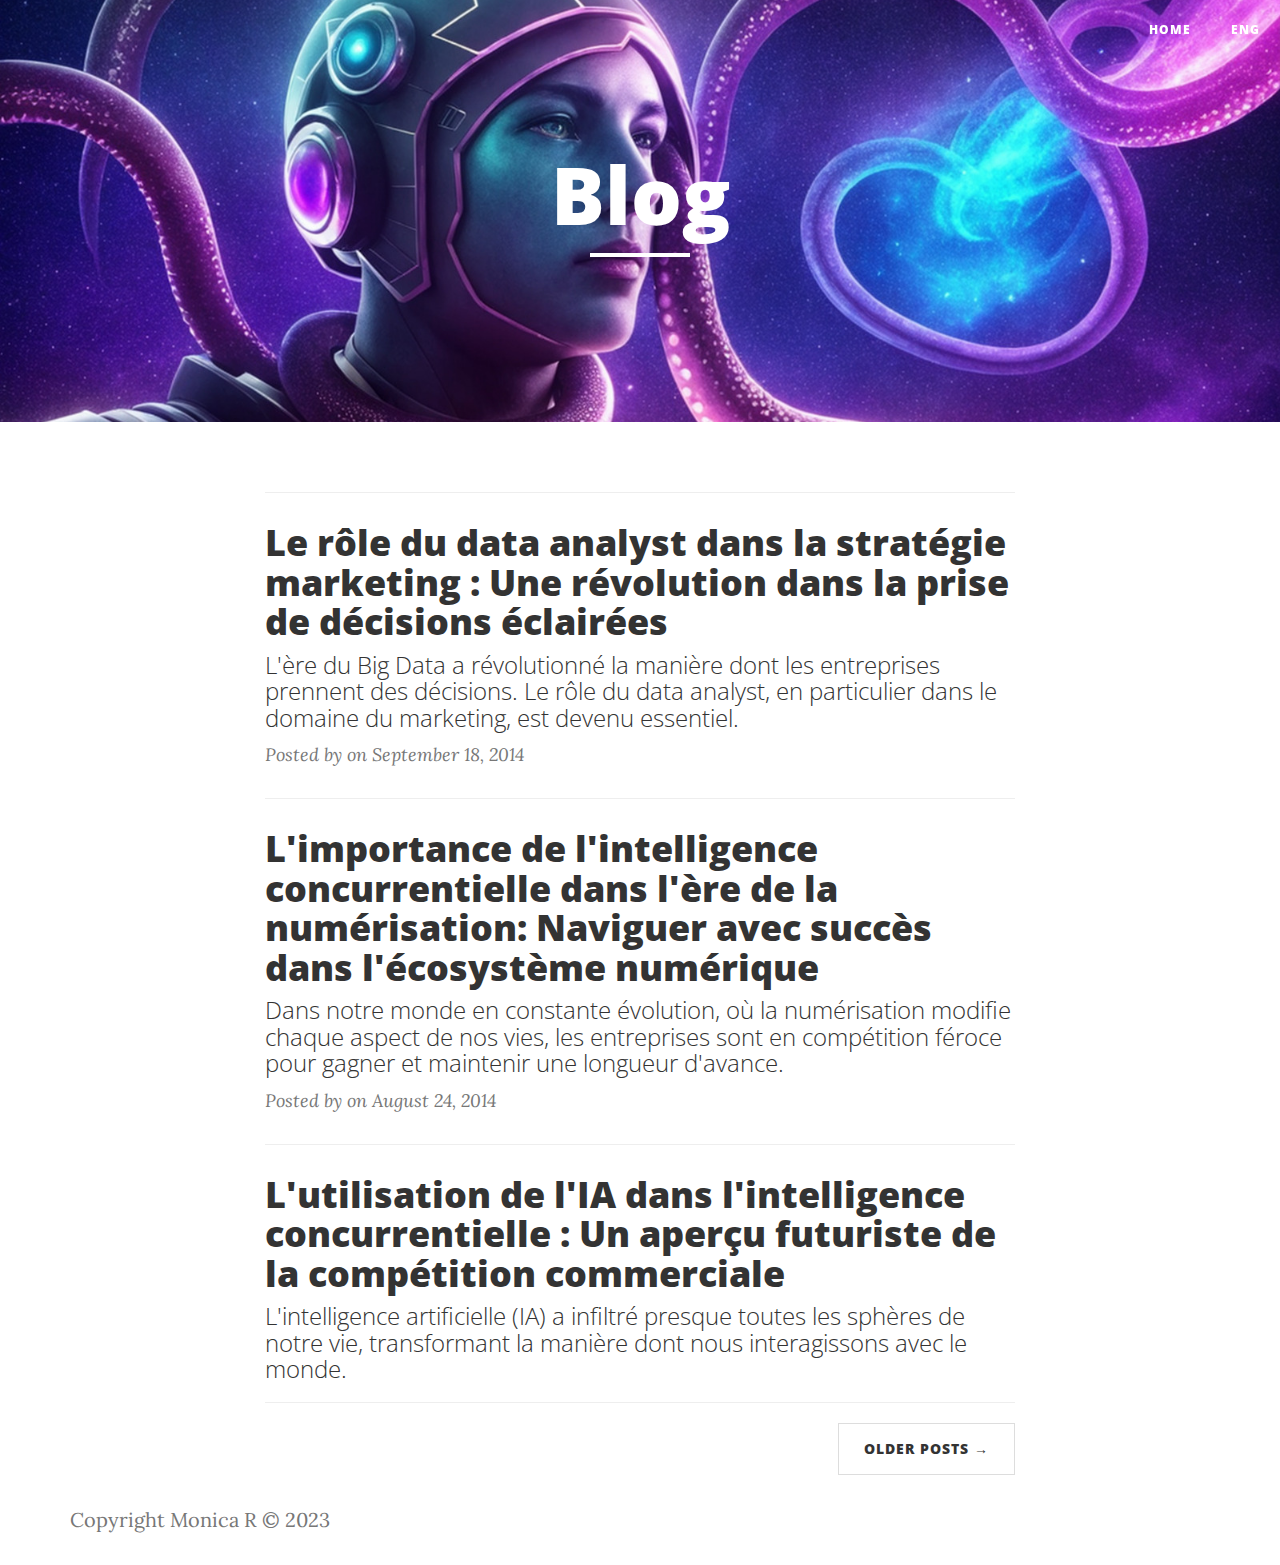
<file: blog.html>
<!DOCTYPE html>
<html lang="en">

<head>

    <meta charset="utf-8">
    <meta http-equiv="X-UA-Compatible" content="IE=edge">
    <meta name="viewport" content="width=device-width, initial-scale=1">
    <meta name="description" content="">
    <meta name="author" content="">


    <!-- Bootstrap Core CSS -->
    <link href="vendor/bootstrap/css/bootstrap.min.css" rel="stylesheet">

    <!-- Theme CSS -->
    <link href="css\clean-blog.min.css" rel="stylesheet">

    <!-- Custom Fonts -->
    <link href="vendor/font-awesome/css/font-awesome.min.css" rel="stylesheet" type="text/css">
    <link href='https://fonts.googleapis.com/css?family=Lora:400,700,400italic,700italic' rel='stylesheet' type='text/css'>
    <link href='https://fonts.googleapis.com/css?family=Open+Sans:300italic,400italic,600italic,700italic,800italic,400,300,600,700,800' rel='stylesheet' type='text/css'>

    <link rel="apple-touch-icon" href="C:\Users\mrich\Desktop\profile-master\profile-master\images\apple-touch-icon.png">
    <link rel="icon" href="C:\Users\mrich\Desktop\profile-master\profile-master\images\favicon-32x32.png">
    <link rel="icon" href="C:\Users\mrich\Desktop\profile-master\profile-master\images\favicon-16x16.png">
    <!-- HTML5 Shim and Respond.js IE8 support of HTML5 elements and media queries -->
    <!-- WARNING: Respond.js doesn't work if you view the page via file:// -->
    <!--[if lt IE 9]>
        <script src="https://oss.maxcdn.com/libs/html5shiv/3.7.0/html5shiv.js"></script>
        <script src="https://oss.maxcdn.com/libs/respond.js/1.4.2/respond.min.js"></script>
    <![endif]-->

</head>

<body>

    <!-- Navigation -->
    <nav class="navbar navbar-default navbar-custom navbar-fixed-top">
        <div class="container-fluid">
            <!-- Brand and toggle get grouped for better mobile display -->
            <div class="navbar-header page-scroll">

            </div>

            <!-- Collect the nav links, forms, and other content for toggling -->
            <div class="collapse navbar-collapse" id="bs-example-navbar-collapse-1">
                <ul class="nav navbar-nav navbar-right">
                    <li>
                        <a href="index.html">Home</a>
                    </li>
                    <li>
                        <a href="blogeng.html"> ENG</a>
                           
                    </li>
                </ul>
            </div>
            <!-- /.navbar-collapse -->
        </div>
        <!-- /.container -->
    </nav>

    <!-- Page Header -->
    <!-- Set your background image for this header on the line below. -->
    <header class="intro-header" style="background-image: url('images/blog-13.jpg')">
        <div class="container">
            <div class="row">
                <div class="col-lg-8 col-lg-offset-2 col-md-10 col-md-offset-1">
                    <div class="site-heading">
                        <h1>Blog</h1>
                        <hr class="small">
                    </div>
                </div>
            </div>
        </div>
    </header>

    <!-- Main Content -->
    <div class="container">
        <div class="row">
            <div class="col-lg-8 col-lg-offset-2 col-md-10 col-md-offset-1">
       <!--                  <div class="post-preview">
                    <a href="post.html">
 
                   <h2 class="post-title">
                            Man must explore, and this is exploration at its greatest
                        </h2>
                        <h3 class="post-subtitle">
                            Problems look mighty small from 150 miles up
                        </h3>
                    </a>
                    <p class="post-meta">Posted by <a href="#"></a> on September 24, 2014</p>
                </div> -->
                <hr>
                <div class="post-preview">
                    <a href="file:///C:/Users/mrich/Desktop/profile-master/profile-master/post.html">
                        <h2 class="post-title"> Le rôle du data analyst dans la stratégie marketing : Une révolution dans la prise de décisions éclairées
                        </h2>
                        <h3 class="post-subtitle">L'ère du Big Data a révolutionné la manière dont les entreprises prennent des décisions. Le rôle du data analyst, en particulier dans le domaine du marketing, est devenu essentiel.
                        </h3>
                    </a>
                    <p class="post-meta">Posted by <a href="#"></a> on September 18, 2014</p>
                </div>
                <hr>
                <div class="post-preview">
                    <a href="file:///C:/Users/mrich/Desktop/profile-master/profile-master/post3.html">
                        <h2 class="post-title">
                            L'importance de l'intelligence concurrentielle dans l'ère de la numérisation: Naviguer avec succès dans l'écosystème numérique
                        </h2>
                        <h3 class="post-subtitle">
                            Dans notre monde en constante évolution, où la numérisation modifie chaque aspect de nos vies, les entreprises sont en compétition féroce pour gagner et maintenir une longueur d'avance.						
                        </h3>
                    </a>
                    <p class="post-meta">Posted by <a href="#"></a> on August 24, 2014</p>
                </div>
                <hr>
                <div class="post-preview">
                    <a href="file:///C:/Users/mrich/Desktop/profile-master/profile-master/post2.html">
                        <h2 class="post-title">
                            L'utilisation de l'IA dans l'intelligence concurrentielle : Un aperçu futuriste de la compétition commerciale
                        </h2>
                        <h3 class="post-subtitle">
                            L'intelligence artificielle (IA) a infiltré presque toutes les sphères de notre vie, transformant la manière dont nous interagissons avec le monde.
                        </h3>
                    </a>

                <hr>
                <!-- Pager -->
                <ul class="pager">
                    <li class="next">
                        <a href="#">Older Posts &rarr;</a>
                    </li>
                </ul>
            </div>
        </div>
    </div>

     </a>
                        </li>
                    </ul>
                    <p class="copyright text-muted">Copyright Monica R &copy; 2023</p>
                </div>
            </div>
        </div>
    </footer>

    <!-- jQuery -->
    <script src="vendor/jquery/jquery.min.js"></script>

    <!-- Bootstrap Core JavaScript -->
    <script src="vendor/bootstrap/js/bootstrap.min.js"></script>

    <!-- Theme JavaScript -->
    <script src="js/clean-blog.min.js"></script>

</body>

</html>
</file>
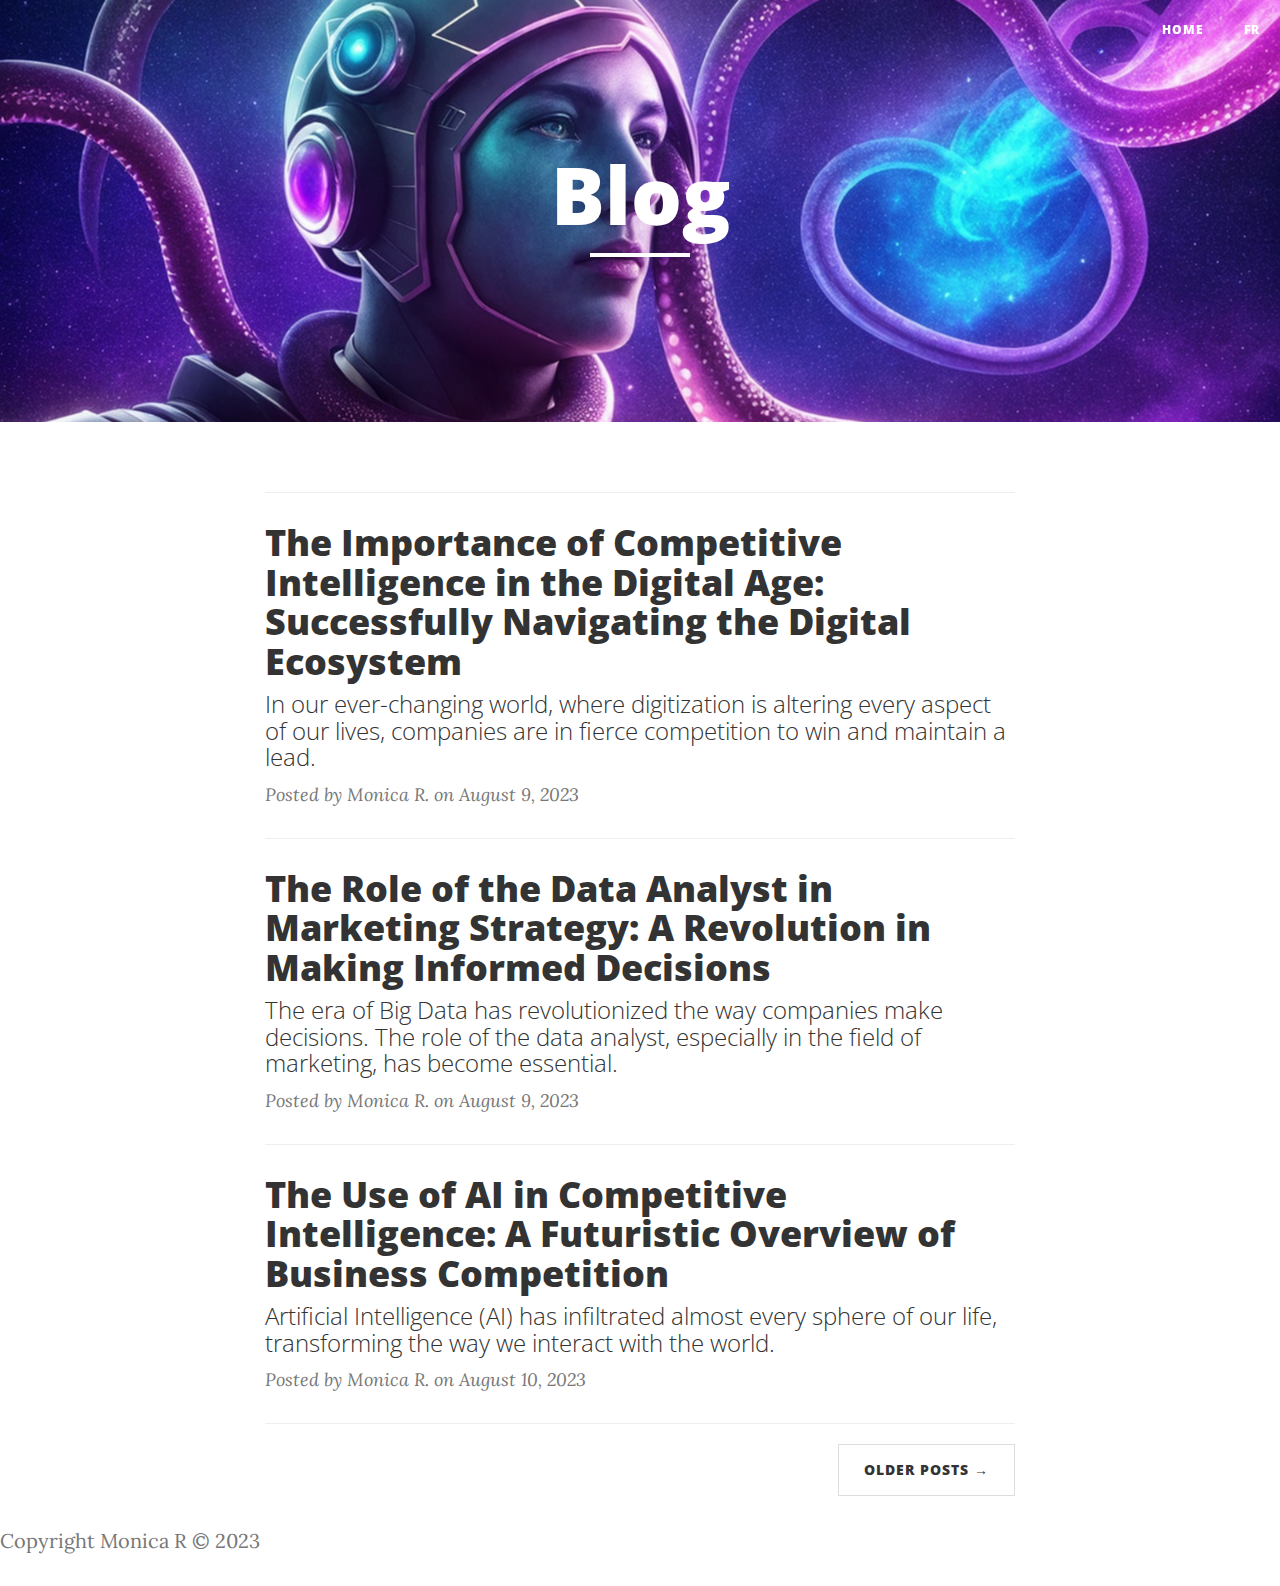
<file: blogeng.html>
<!DOCTYPE html>
<html lang="en">

<head>

    <meta charset="utf-8">
    <meta http-equiv="X-UA-Compatible" content="IE=edge">
    <meta name="viewport" content="width=device-width, initial-scale=1">
    <meta name="description" content="">
    <meta name="author" content="">

    <title>Clean Blog</title>

    <!-- Bootstrap Core CSS -->
    <link href="vendor/bootstrap/css/bootstrap.min.css" rel="stylesheet">

    <!-- Theme CSS -->
    <link href="css\clean-blog.min.css" rel="stylesheet">

    <!-- Custom Fonts -->
    <link href="vendor/font-awesome/css/font-awesome.min.css" rel="stylesheet" type="text/css">
    <link href='https://fonts.googleapis.com/css?family=Lora:400,700,400italic,700italic' rel='stylesheet' type='text/css'>
    <link href='https://fonts.googleapis.com/css?family=Open+Sans:300italic,400italic,600italic,700italic,800italic,400,300,600,700,800' rel='stylesheet' type='text/css'>

    <link rel="apple-touch-icon" href="C:\Users\mrich\Desktop\profile-master\profile-master\images\apple-touch-icon.png">
    <link rel="icon" href="C:\Users\mrich\Desktop\profile-master\profile-master\images\favicon-32x32.png">
    <link rel="icon" href="C:\Users\mrich\Desktop\profile-master\profile-master\images\favicon-16x16.png">
    <!-- HTML5 Shim and Respond.js IE8 support of HTML5 elements and media queries -->
    <!-- WARNING: Respond.js doesn't work if you view the page via file:// -->
    <!--[if lt IE 9]>
        <script src="https://oss.maxcdn.com/libs/html5shiv/3.7.0/html5shiv.js"></script>
        <script src="https://oss.maxcdn.com/libs/respond.js/1.4.2/respond.min.js"></script>
    <![endif]-->

</head>

<body>

    <!-- Navigation -->
    <nav class="navbar navbar-default navbar-custom navbar-fixed-top">
        <div class="container-fluid">
            <!-- Brand and toggle get grouped for better mobile display -->
            <div class="navbar-header page-scroll">

            </div>

 <!-- Collect the nav links, forms, and other content for toggling -->
<div class="collapse navbar-collapse" id="bs-example-navbar-collapse-1">
    <ul class="nav navbar-nav navbar-right">
        <li>
            <a href="index.html">Home</a>
        </li>
        <li>
            <a href="blog.html"> FR</a>
               
        </li>
    </ul>
</div>
<!-- /.navbar-collapse -->

        </div>
        <!-- /.container -->
    </nav>

    <!-- Page Header -->
    <!-- Set your background image for this header on the line below. -->
    <header class="intro-header" style="background-image: url('images/blog-13.jpg')">
        <div class="container">
            <div class="row">
                <div class="col-lg-8 col-lg-offset-2 col-md-10 col-md-offset-1">
                    <div class="site-heading">
                        <h1>Blog</h1>
                        <hr class="small">
                    </div>
                </div>
            </div>
        </div>
    </header>

    <!-- Main Content -->
    <div class="container">
        <div class="row">
            <div class="col-lg-8 col-lg-offset-2 col-md-10 col-md-offset-1">
       <!--                  <div class="post-preview">
                    <a href="post.html">
 
                   <h2 class="post-title">
                            Man must explore, and this is exploration at its greatest
                        </h2>
                        <h3 class="post-subtitle">
                            Problems look mighty small from 150 miles up
                        </h3>
                    </a>
                </div> -->
                <hr>
                <div class="post-preview">
                    <a href="post-3.html">
                        <h2 class="post-title">
                            The Importance of Competitive Intelligence in the Digital Age: Successfully Navigating the Digital Ecosystem
                        </h2>
                        <h3 class="post-subtitle">
                            In our ever-changing world, where digitization is altering every aspect of our lives, companies are in fierce competition to win and maintain a lead.                        </h3>
                        </h3>
                    </a>
                    <p class="post-meta">Posted by Monica R. <a href="#"></a> on August 9, 2023</p>
                </div>
                <hr>
                <div class="post-preview">
                    <a href="post-e.html">
                        <h2 class="post-title">
                            The Role of the Data Analyst in Marketing Strategy: A Revolution in Making Informed Decisions
                        </h2>
                        <h3 class="post-subtitle">
                            The era of Big Data has revolutionized the way companies make decisions. The role of the data analyst, especially in the field of marketing, has become essential.						
                        </h3>
                    </a>
                    <p class="post-meta">Posted by Monica R. <a href="#"></a> on August 9, 2023</p>
                </div>
                <hr>
   
                            <div class="post-preview">
                                <a href="post-2.html">
                                    <h2 class="post-title"> The Use of AI in Competitive Intelligence: A Futuristic Overview of Business Competition
                                    </h2>
                                    <h3 class="post-subtitle">Artificial Intelligence (AI) has infiltrated almost every sphere of our life, transforming the way we interact with the world.           </h3>
                                </a>
                                <p class="post-meta">Posted by Monica R. <a href="#"></a> on August 10, 2023</p>
                            </div>
                  
                  
                        </a>

                <hr>
                <!-- Pager -->
                <ul class="pager">
                    <li class="next">
                        <a href="#">Older Posts &rarr;</a>
                    </li>
                </ul>
            </div>
        </div>
    </div>

     </a>
                        </li>
                    </ul>
                    <p class="copyright text-muted">Copyright Monica R &copy; 2023</p>
                </div>
            </div>
        </div>
    </footer>

    <!-- jQuery -->
    <script src="vendor/jquery/jquery.min.js"></script>

    <!-- Bootstrap Core JavaScript -->
    <script src="vendor/bootstrap/js/bootstrap.min.js"></script>

    <!-- Theme JavaScript -->
    <script src="js/clean-blog.min.js"></script>

</body>

</html>
</file>
